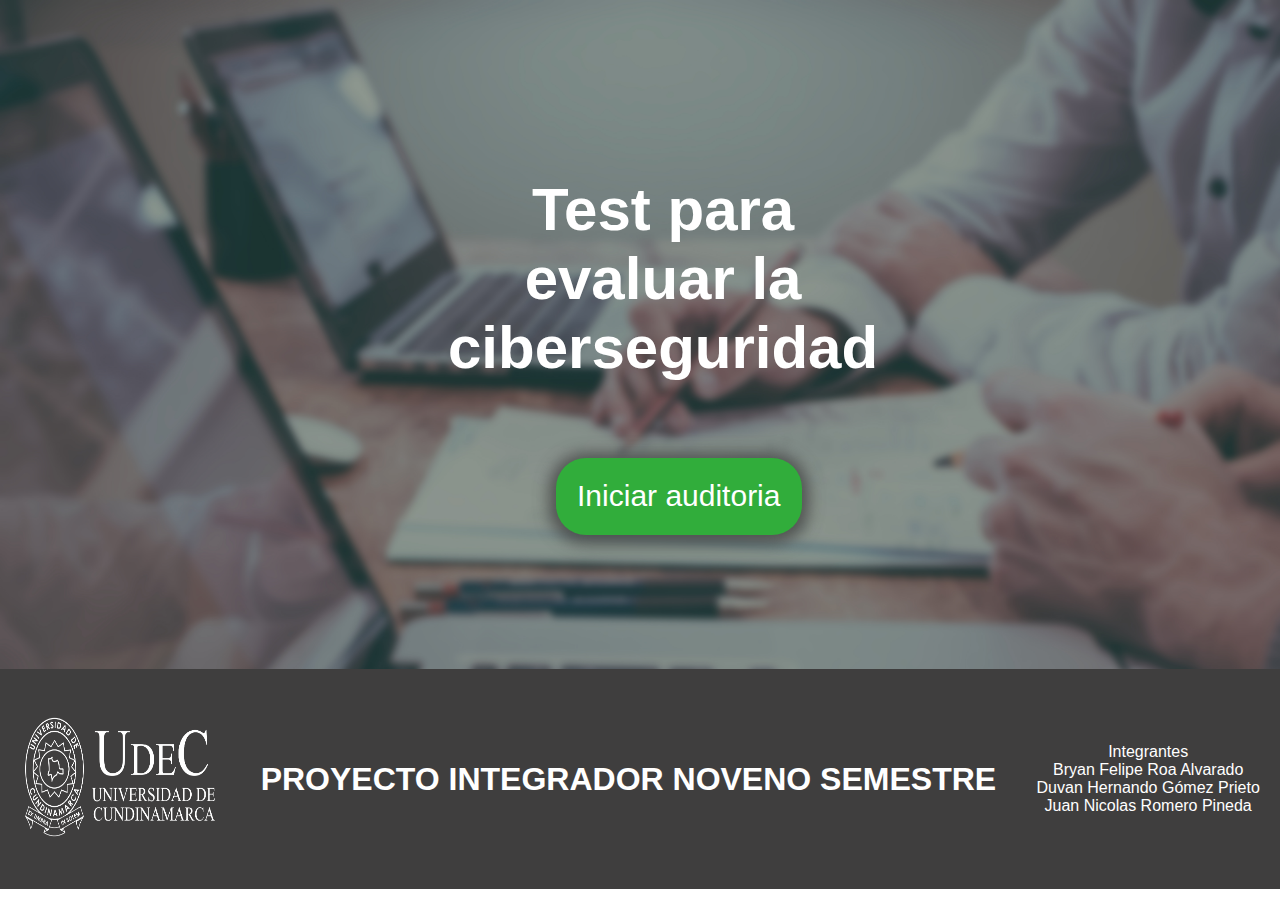
<file: html/index.html>
<!DOCTYPE html>
<html lang="es">

<head>
    <link rel="stylesheet" href="/css/estilos.css">
    <meta charset="UTF-8">
    <meta http-equiv="X-UA-Compatible" content="IE=edge">
    <meta name="viewport" content="width=device-width, initial-scale=1.0">

    <title>Auditoria UDEC</title>
</head>

<body>


    <div class="contenedor">






        <div class="divpadre">




            <div class="divhijo">

                <div>
                    <h1 class="textoportada">Test para evaluar la ciberseguridad</h1>



                    <!-- <h3 class="Subtexto">"Como el mundo está cada vez más interconectado, todos comparten la responsabilidad de asegurar el ciberespacio".</h3>
                    <h3>---Newton Lee---</h3> -->
                    <br>
                    <br>

                    <a class="botoniniciar" href="/html/iniciarSesion.html">Iniciar auditoria</a>

                </div>


            </div>

        </div>

        <!--   <h1 id="recuerda" class="titulo_consejos">¡RECUERDA!</h1>


        <div class="divconsejos">


            <div class="imgconsejos">
                <img src="/img/index/consejo1.png" alt="" width="200px">
                <h2 class="textoGris"> NO compartas tus contraseñas con NADIE</h2>

            </div>

            <div class="imgconsejos">
                <img src="/img/index/consejo2.png" alt="" width="200px" height="200px">

                <h2 class="textoGris"> NO abras links de dudosa procedencia</h2>

            </div>
            <div class="imgconsejos">
                <img src="/img/index/consejo3.png" alt="" width="200px">
                <h2 class="textoGris">NO hagas transacciones bancarias usando una red wifi pública</h2>

             </div>

                 </div>
                    -->





    </div>


    <div class="piepag">

        <footer class="footer">

            <a href="https://www.ucundinamarca.edu.co/">
                
                <img src="/img/pag web/ESCUDO-BLANCO-H.png" alt="" width=200px" height="150px">
            </a>
            <h1>PROYECTO INTEGRADOR NOVENO SEMESTRE</h1>
            <p>Integrantes <br>
                Bryan Felipe Roa Alvarado<br>
                Duvan Hernando Gómez Prieto<br>
                Juan Nicolas Romero Pineda
             
            </p>
        </footer> 


    </div>





    <script src="/js/index.js"></script>


</body>

</html>
</file>
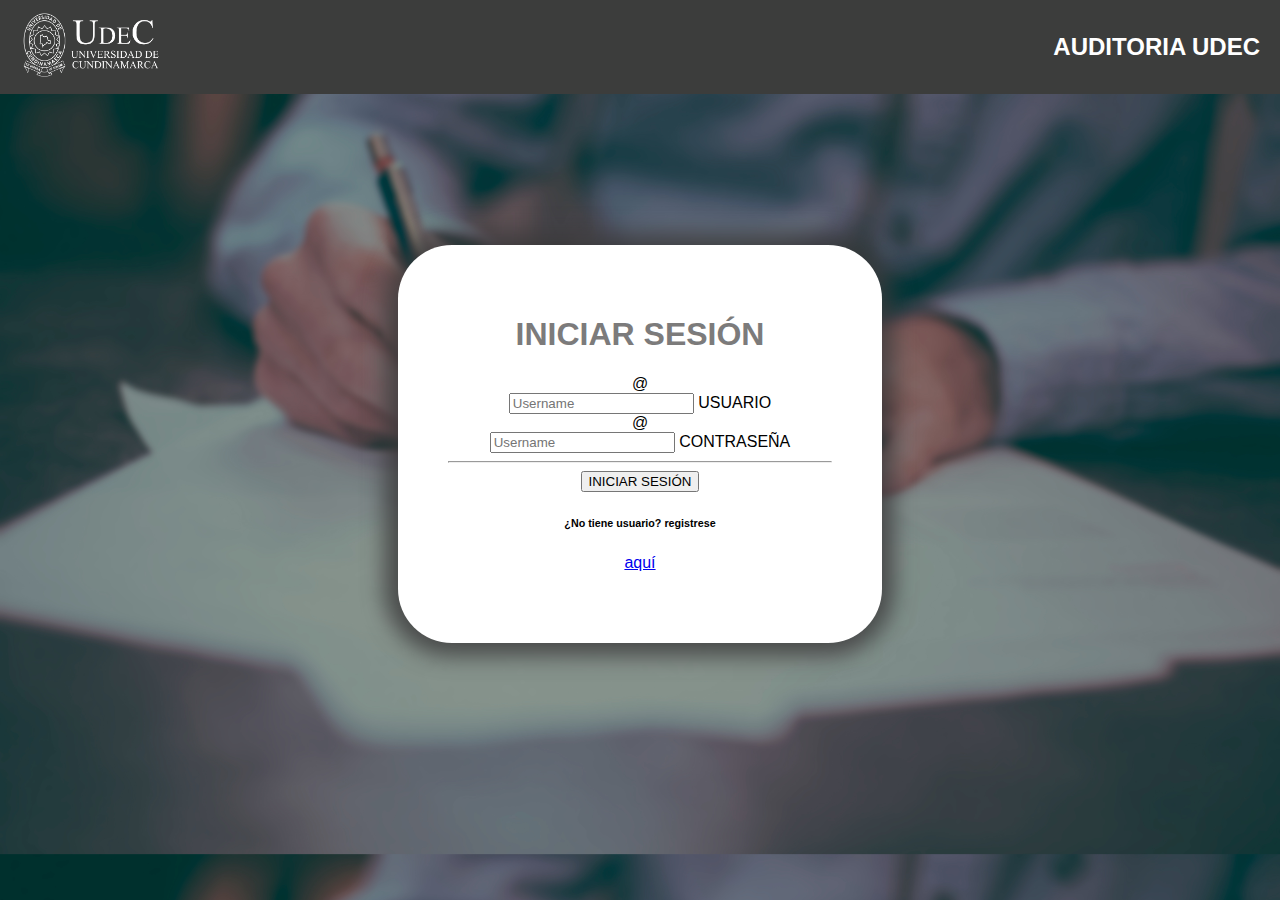
<file: html/iniciarSesion.html>
<!DOCTYPE html>
<html lang="en">

<head>
  <meta charset="UTF-8">
  <meta http-equiv="X-UA-Compatible" content="IE=edge">
  <meta name="viewport" content="width=device-width, initial-scale=1.0">
  <link rel="stylesheet" type="text/css" href="/css/estilosIniciarSesion.css">
  <link href="https://cdn.jsdelivr.net/npm/bootstrap@5.2.2/dist/css/bootstrap.min.css" rel="stylesheet"
    integrity="sha384-Zenh87qX5JnK2Jl0vWa8Ck2rdkQ2Bzep5IDxbcnCeuOxjzrPF/et3URy9Bv1WTRi" crossorigin="anonymous">
  <script src="https://cdn.jsdelivr.net/npm/bootstrap@5.2.2/dist/js/bootstrap.bundle.min.js"
    integrity="sha384-OERcA2EqjJCMA+/3y+gxIOqMEjwtxJY7qPCqsdltbNJuaOe923+mo//f6V8Qbsw3"
    crossorigin="anonymous"></script>

  <title>Inicio de sesión</title>
</head>

<body>
  <header>
    <a href="index.html">
      <img class="tamañologo" src="/img/pag web/ESCUDO-BLANCO-H.png" alt="">
    </a>
    <h2 class="titulo_pag">AUDITORIA UDEC</h2>
  </header>

  <div class="divafuera">
    <div class="divdentro">
      <h1 class="textocolor">INICIAR SESIÓN</h1>




      <form id="formularioIniciSesion">
        <div class="input-group mb-3">
          <span class="input-group-text">@</span>
          <div class="form-floating">
            <input type="text" class="form-control" id="floatingInputGroup1" placeholder="Username" name="usuario" >
            <label id="textoFlotanteUsuario" for="floatingInputGroup1">USUARIO</label>
            <div id="mensajeUsurio"></div>
          </div>
        </div>

        <div class="input-group mb-3">
          <span class="input-group-text">@</span>
          <div class="form-floating">
            <input type="password" class="form-control" id="floatingInputGroup1" placeholder="Username"
              name="contraseña">
            <label for="floatingInputGroup1">CONTRASEÑA</label>
            <div id="mensajeContraseña"></div>
          </div>
        </div>
      </form>
      <hr>
     <a  href="/html/pagFormulario.html">
       <button onclick="botonprueba()" type="button" class="btn btn-secondary btn-lg">INICIAR SESIÓN</button>
     </a >



      <h1></h1>
      <h6>¿No tiene usuario? registrese</h6>
      <a href="/html/registrarse.html">aquí</a>
      <h1 id="ponertexto"></h1>

      <div id="divprueba"></div>




    </div>



  </div>


  <script src="/js/iniciarSesion.js"></script>

</body>

</html>
</file>
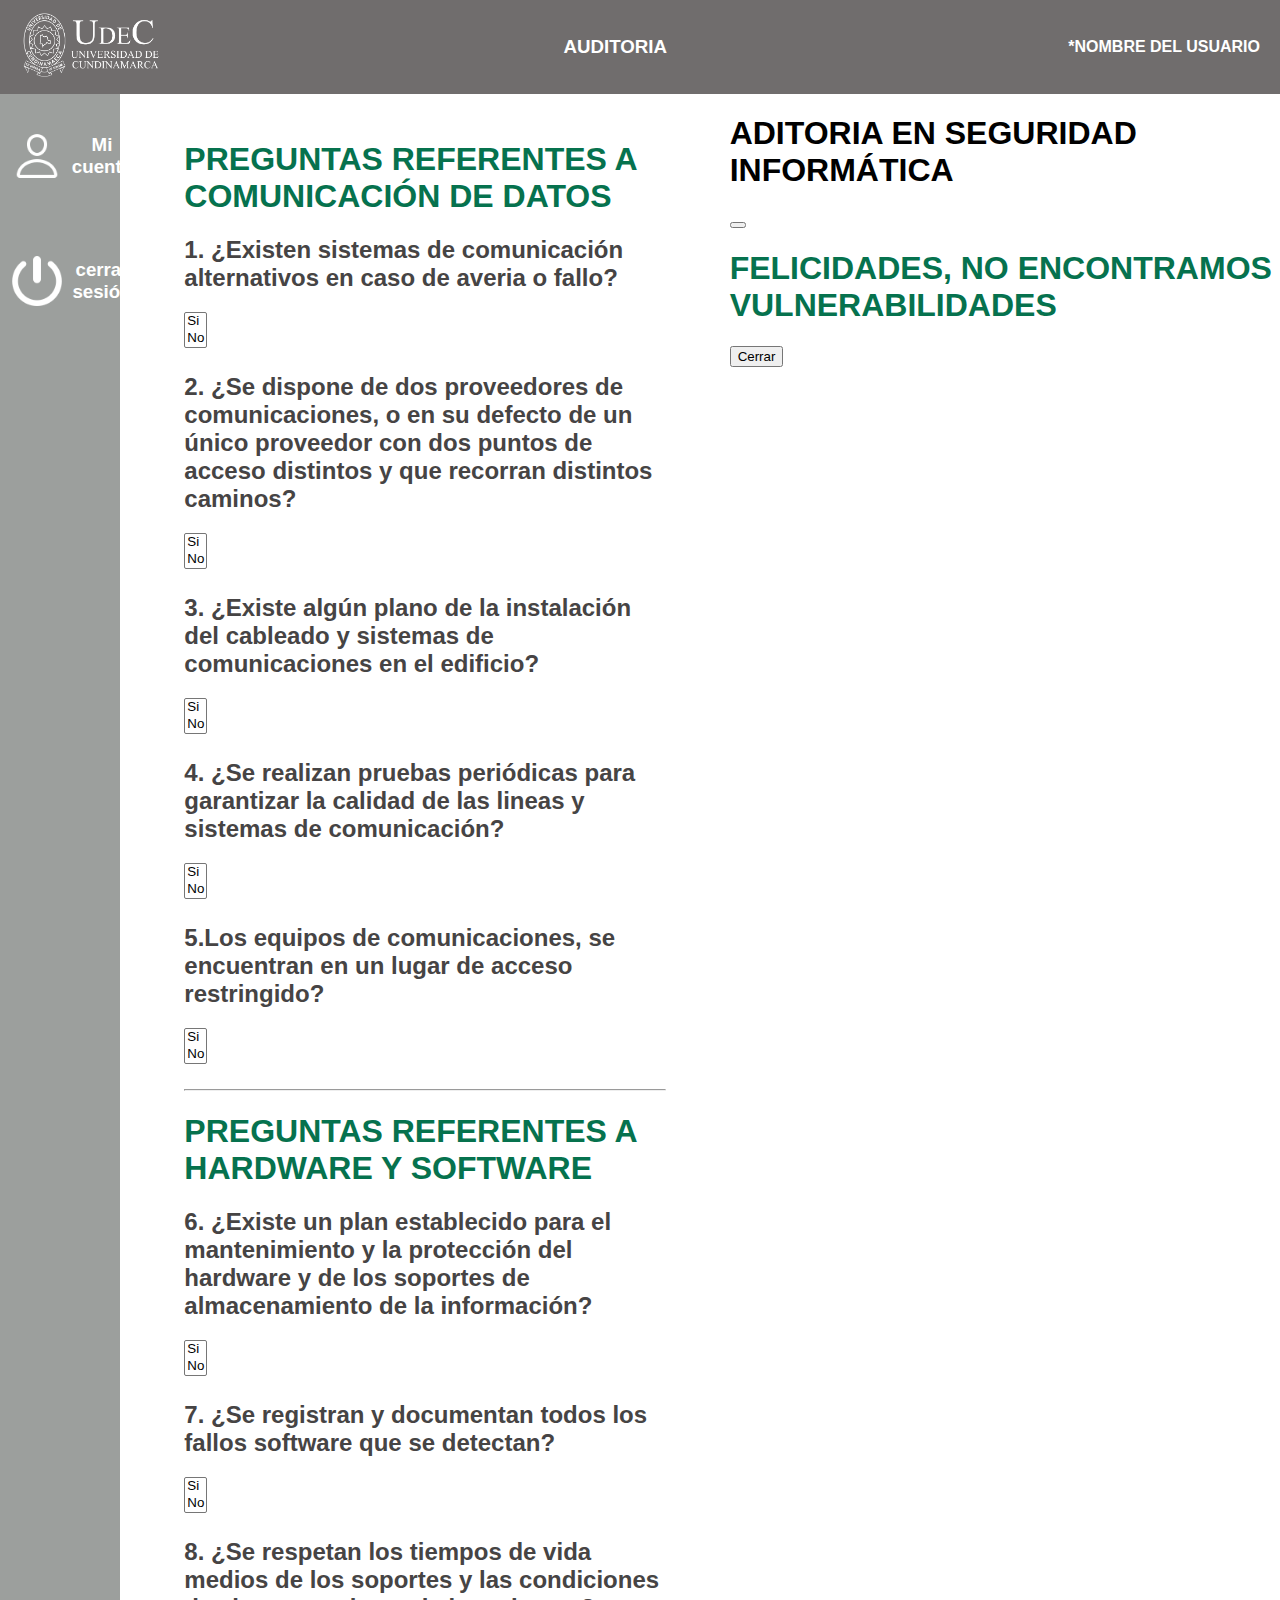
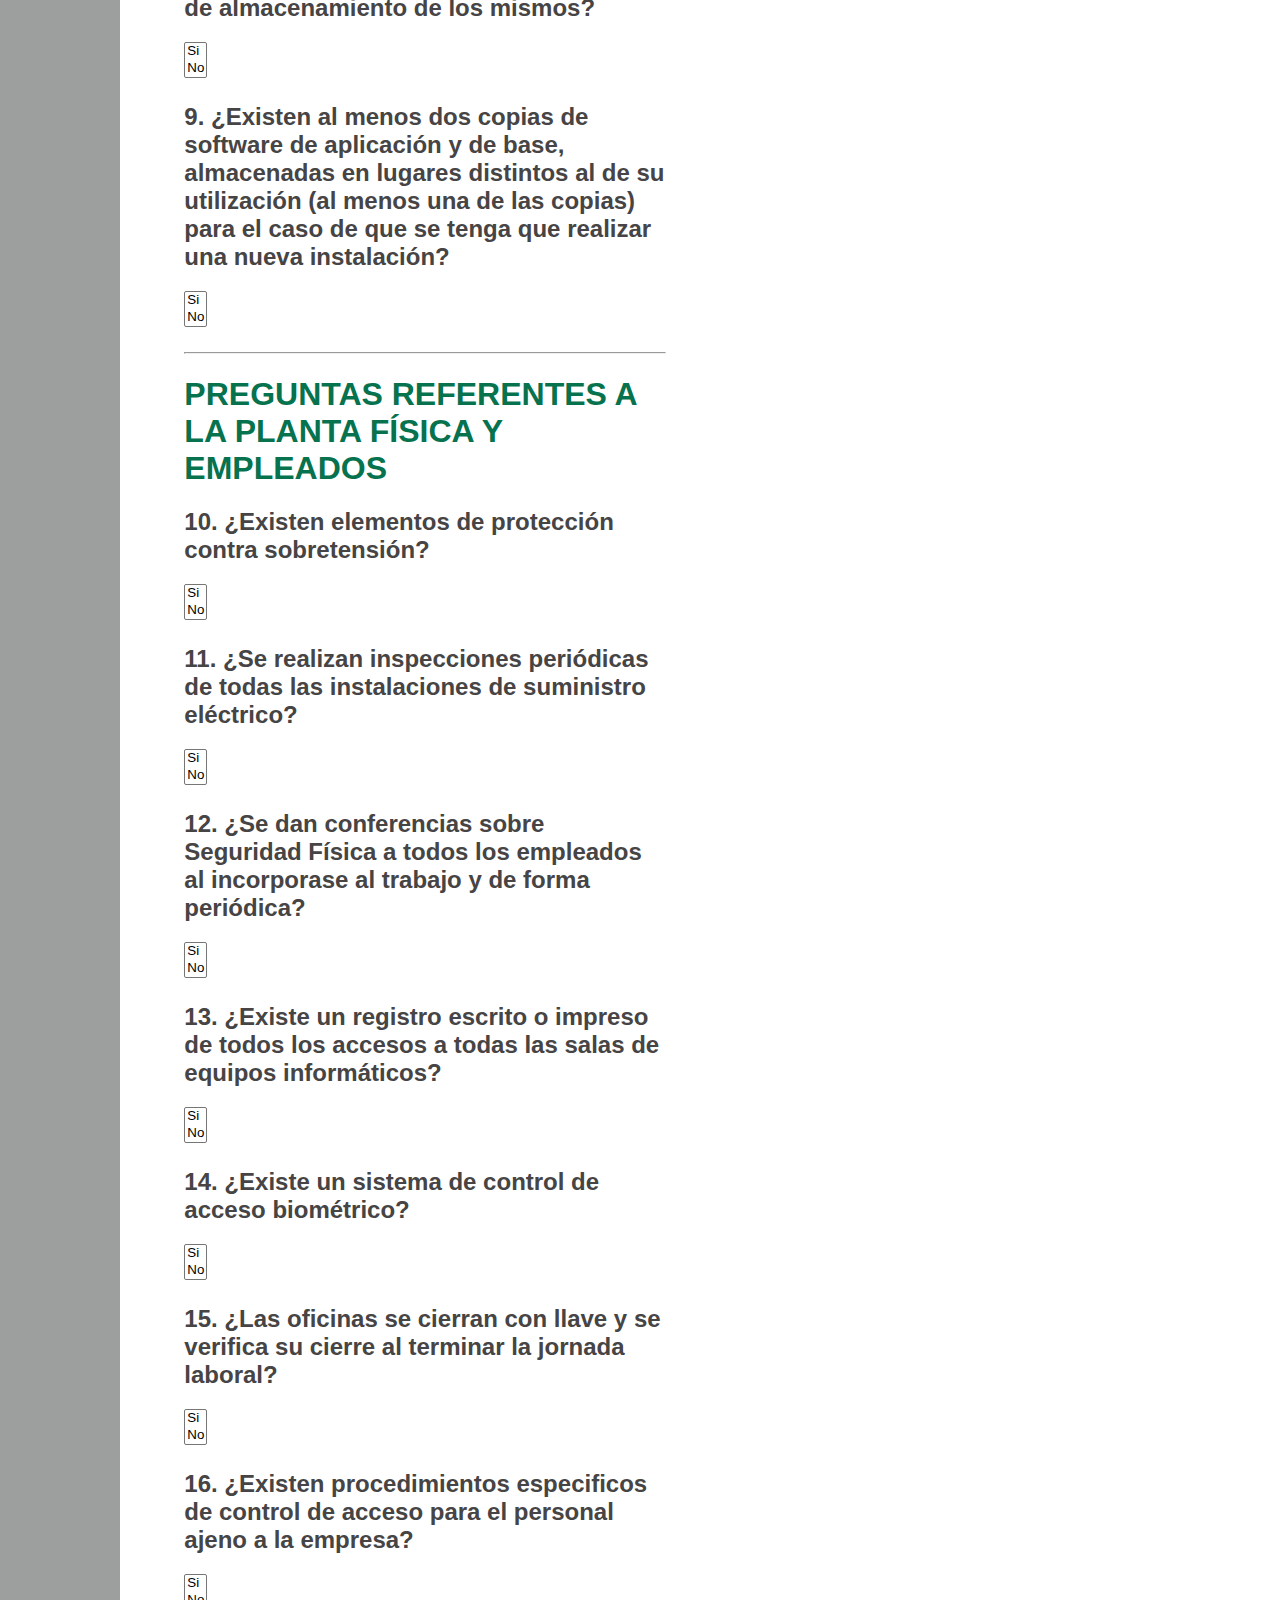
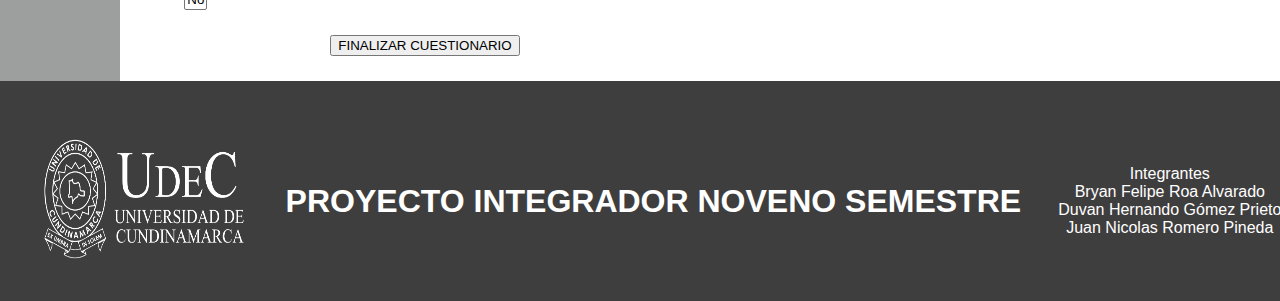
<file: html/pagFormulario.html>
<!DOCTYPE html>
<html lang="en">

<head>
    <meta charset="UTF-8">
    <meta http-equiv="X-UA-Compatible" content="IE=edge">
    <meta name="viewport" content="width=device-width, initial-scale=1.0">
    <link rel="stylesheet" type="text/css" href="/css/pagFormulario.css">
    <link href="https://cdn.jsdelivr.net/npm/bootstrap@5.2.2/dist/css/bootstrap.min.css" rel="stylesheet"
        integrity="sha384-Zenh87qX5JnK2Jl0vWa8Ck2rdkQ2Bzep5IDxbcnCeuOxjzrPF/et3URy9Bv1WTRi" crossorigin="anonymous">


    <title>CUESTIONARIO AUDITORIA</title>
</head>

<body>

    <header>
        <a href="/html/index.html">
            <img class="tamañologo" src="/img/pag web/ESCUDO-BLANCO-H.png" alt="">
        </a>
        <h3 class="titulo_pag">AUDITORIA</h3>
        <h4>*NOMBRE DEL USUARIO</h4>
    </header>

    <div class="padre">
        <div class="espacioReservado">
            <div class="tamañobotones">
                <div class="menuOpcionesPadre">
                    <a class="ai" href="">
                        <div class="menuOpciones">
                            <img src="/img/pag formulario/persona.png" alt="" width="50px" height="50px">
                            <h3 class="espacioTextoMenu">Mi cuenta</h3>

                        </div>
                    </a>
                </div>

                <!--  <div class="menuOpcionesPadre">
                    <a class="ai" href="">
                        <div class="menuOpciones">
                            <img src="/img/pag formulario/historial.png" alt="" width="50px" height="50px">
                            <h3 class="espacioTextoMenu">Historial</h3>

                        </div>
                    </a>
                </div> -->

                <div class="menuOpcionesPadre">
                    <a class="ai" href="index.html">
                        <div class="menuOpciones">
                            <img src="/img/pag formulario/cerrar sesion.png" alt="" width="50px" height="50px">
                            <h3 class="espacioTextoMenu">cerrar sesión</h3>

                        </div>
                    </a>
                </div>
            </div>



        </div>
        <div class="preguntas" id="divpreguntas">
            <div id="desaparecer">

                <form id="formularioRespuestas">
                    <h1 class="ColorVerdeOscuro">PREGUNTAS REFERENTES A COMUNICACIÓN DE DATOS</h1>
                    <div class="espaciadoPreguntas">
                        <h2 id="pregunta1" class="h2ColorGris">1. ¿Existen sistemas de comunicación alternativos en caso de averia o
                            fallo?
                        </h2>
                        <select class="form-select" size="2" aria-label="size 3 select example" id="p1">
                            <option value="Si">Si</option>
                            <option value="No">No</option>
                        </select>
                    </div>

                    <div class="espaciadoPreguntas">
                        <h2 id="pregunta2" class="h2ColorGris">2. ¿Se dispone de dos proveedores de comunicaciones, o en
                            su defecto de
                            un único proveedor con dos puntos de acceso distintos y que recorran distintos caminos?</h2>
                        <select class="form-select" size="2" aria-label="size 3 select example" id="p2">
                            <option value="Si">Si</option>
                            <option value="No">No</option>

                        </select>
                    </div>

                    <div class="espaciadoPreguntas">
                        <h2 id="pregunta3" class="h2ColorGris">3. ¿Existe algún plano de la instalación del cableado y
                            sistemas de
                            comunicaciones en el edificio? </h2>
                        <select class="form-select" size="2" aria-label="size 3 select example" id="p3">
                            <option value="Si">Si</option>
                            <option value="No">No</option>
                        </select>
                    </div>

                    <div class="espaciadoPreguntas">
                        <h2 id="pregunta4" class="h2ColorGris">4. ¿Se realizan pruebas periódicas para garantizar la
                            calidad de las
                            lineas
                            y sistemas de comunicación?</h2>
                        <select class="form-select" size="2" aria-label="size 3 select example" id="p4">
                            <option value="Si">Si</option>
                            <option value="No">No</option>
                        </select>
                    </div>

                    <div class="espaciadoPreguntas">
                        <h2 id="pregunta5" class="h2ColorGris">5.Los equipos de comunicaciones, se encuentran en un
                            lugar de
                            acceso restringido?</h2>
                        <select class="form-select" size="2" aria-label="size 3 select example" id="p5">
                            <option value="Si">Si</option>
                            <option value="No">No</option>
                        </select>
                    </div>
                    <hr>
                    <h1 class="ColorVerdeOscuro">PREGUNTAS REFERENTES A HARDWARE Y SOFTWARE</h1>

                    <div class="espaciadoPreguntas">
                        <h2 id="pregunta6" class="h2ColorGris">6. ¿Existe un plan establecido para el mantenimiento y la
                            protección del
                            hardware y de los soportes de almacenamiento de la información?</h2>
                        <select class="form-select" size="2" aria-label="size 3 select example" id="p6">
                            <option value="Si">Si</option>
                            <option value="No">No</option>
                        </select>
                    </div>

                    <div class="espaciadoPreguntas">
                        <h2 id="pregunta7" class="h2ColorGris">7. ¿Se registran y documentan todos los fallos software
                            que se detectan?
                        </h2>
                        <select class="form-select" size="2" aria-label="size 3 select example" id="p7">
                            <option value="Si">Si</option>
                            <option value="No">No</option>
                        </select>
                    </div>

                    <div class="espaciadoPreguntas">
                        <h2 id="pregunta8" class="h2ColorGris">8. ¿Se respetan los tiempos de vida medios de los
                            soportes y las
                            condiciones
                            de almacenamiento de los mismos?</h2>
                        <select class="form-select" size="2" aria-label="size 3 select example" id="p8">
                            <option value="Si">Si</option>
                            <option value="No">No</option>
                        </select>
                    </div>

                    <div class="espaciadoPreguntas">
                        <h2 id="pregunta9" class="h2ColorGris">9. ¿Existen al menos dos copias de software de aplicación
                            y de base,
                            almacenadas en lugares distintos al de su utilización (al menos una de las copias) para el
                            caso
                            de que se tenga que realizar una nueva instalación?</h2>
                        <select class="form-select" size="2" aria-label="size 3 select example" id="p9">
                            <option value="Si">Si</option>
                            <option value="No">No</option>
                        </select>
                    </div>

                    <hr>
                    <h1 class="ColorVerdeOscuro">PREGUNTAS REFERENTES A LA PLANTA FÍSICA Y EMPLEADOS</h1>

                    <div class="espaciadoPreguntas">
                        <h2 id="pregunta10" class="h2ColorGris">10. ¿Existen elementos de protección contra
                            sobretensión?</h2>
                        <select class="form-select" size="2" aria-label="size 3 select example" id="p10">
                            <option value="Si">Si</option>
                            <option value="No">No</option>
                        </select>
                    </div>

                    <div class="espaciadoPreguntas">
                        <h2 id="pregunta11" class="h2ColorGris">11. ¿Se realizan inspecciones periódicas de todas las
                            instalaciones de
                            suministro eléctrico?</h2>
                        <select class="form-select" size="2" aria-label="size 3 select example" id="p11">
                            <option value="Si">Si</option>
                            <option value="No">No</option>
                        </select>
                    </div>

                    <div class="espaciadoPreguntas">
                        <h2 id="pregunta12" class="h2ColorGris">12. ¿Se dan conferencias sobre Seguridad Física a todos
                            los empleados al
                            incorporase al trabajo y de forma periódica?</h2>
                        <select class="form-select" size="2" aria-label="size 3 select example" id="p12">
                            <option value="Si">Si</option>
                            <option value="No">No</option>
                        </select>
                    </div>

                    <div class="espaciadoPreguntas">
                        <h2 id="pregunta13" class="h2ColorGris">13. ¿Existe un registro escrito o impreso de todos los
                            accesos a todas
                            las
                            salas de equipos informáticos?
                        </h2>
                        <select class="form-select" size="2" aria-label="size 3 select example" id="p13">
                            <option value="Si">Si</option>
                            <option value="No">No</option>
                        </select>
                    </div>

                    <div class="espaciadoPreguntas">
                        <h2 id="pregunta14" class="h2ColorGris">14. ¿Existe un sistema de control de acceso biométrico?
                        </h2>
                        <select class="form-select" size="2" aria-label="size 3 select example" id="p14">
                            <option value="Si">Si</option>
                            <option value="No">No</option>
                        </select>
                    </div>

                    <div class="espaciadoPreguntas">
                        <h2 id="pregunta15" class="h2ColorGris">15. ¿Las oficinas se cierran con llave y se verifica su
                            cierre al
                            terminar la jornada laboral?</h2>
                        <select class="form-select" size="2" aria-label="size 3 select example" id="p15">
                            <option value="Si">Si</option>
                            <option value="No">No</option>
                        </select>
                    </div>

                    <div class="espaciadoPreguntas">
                        <h2 id="pregunta16" class="h2ColorGris">16. ¿Existen procedimientos especificos de control de
                            acceso para el
                            personal ajeno a la empresa?</h2>
                        <select class="form-select" size="2" aria-label="size 3 select example" id="p16">
                            <option value="Si">Si</option>
                            <option value="No">No</option>
                        </select>
                    </div>
                </form>



                <div class="botonFin">
                    <button type="button" class="btn btn-success btn-lg " onclick="mostrarRespuesta()">FINALIZAR
                        CUESTIONARIO</button>


                </div>


            </div>




            <!--   ******************************************secccion resultados************************************* -->

            <div id="aparecerResultados" class="resultado">

                <h2 class="ColorVerdeOscuro" class="h2ColorGris" id="tituloREsultado">ESTOS FUERON LOS RESULTADOS</h2>
                <div class="divdentro">

                    <div class="card" style="width: 18rem;">
                        <img id="emoji" src="/img/pag formulario/bajo.png" class="card-img-top" alt="...">
                        <div class="card-body">
                            <h5 class="card-title">PUNTAJE GENERAL DE LA AUDITORIA</h5>
                            <h4 id="nivel" class="card-text">Some quick example text to build on the card title and make
                                up the bulk of the card's content.</h4>

                        </div>
                    </div>




                    <div class="datosybaras">
                        <div class="general">




                            <div class="paddingLeft">
                                <h1 id="porcentaje"></h1>
                                <h4>SEGURIDAD INFORMÁTICA</h4>
                            </div>

                            <div class="paddingLeft">
                                <h1 id="totalRespuestas"></h1>
                                <h4>Requerimientos cumplidos</h4>
                            </div>






                        </div>

                        <hr>






                        <div class="card">
                            <div class="card-header">
                                RESULTADOS POR CATEGORIA
                            </div>
                            <div class="card-body">
                                <div class="progress">
                                    <div id="barraConDat"
                                        class="progress-bar progress-bar-striped progress-bar-animated bg-success"
                                        role="progressbar" aria-label="Animated striped example" aria-valuenow="75"
                                        aria-valuemin="0" aria-valuemax="100" style="width: 45%">8.65%</div>
                                </div>
                                <p>COMUNICACIÓN DE DATOS</p>




                                <div class="progress">
                                    <div id="barrahys"
                                        class="progress-bar progress-bar-striped progress-bar-animated bg-success bg-success"
                                        role="progressbar" aria-label="Animated striped example" aria-valuenow="75"
                                        aria-valuemin="0" aria-valuemax="100" style="width: 45%">8.65%</div>
                                </div>
                                <p>HARDWARE Y SOFTWARE</p>



                                <div class="progress">
                                    <div id="barraEmpleados"
                                        class="progress-bar progress-bar-striped progress-bar-animated bg-success"
                                        role="progressbar" aria-label="Animated striped example" aria-valuenow="75"
                                        aria-valuemin="0" aria-valuemax="100" style="width: 45%">8.65%</div>
                                </div>
                                <p>PLANTA FÍSICA Y EMPLEADOS</p>
                            </div>
                        </div>





                    </div>

                </div>


                <!-- botones ver recomendaciones e intentar de nuevo -->
                <div class="botonesResultado">

                    <!-- este boton venia con en modal de boostrap -->
                    <button type="button" class="btn btn-primary" data-bs-toggle="modal"
                        data-bs-target="#staticBackdrop">
                        ver recomendaciones
                    </button>
                    <button onclick="document.location.reload();" type="button" class="btn btn-secondary">Volver a
                        intentar</button>



                </div>


            </div>




        </div>

        <!--  modal para las recomendaciones -->




        <!-- Modal -->
        <div class="modal fade" id="staticBackdrop" data-bs-backdrop="static" data-bs-keyboard="false" tabindex="-1"
            aria-labelledby="staticBackdropLabel" aria-hidden="true">
            <div class="modal-dialog modal-dialog-centered modal-dialog-scrollable modal-xl">
                <div class="modal-content">
                    <div class="modal-header">
                        <h1 class="modal-title fs-5" id="staticBackdropLabel">ADITORIA EN SEGURIDAD INFORMÁTICA</h1>
                        <button type="button" class="btn-close" data-bs-dismiss="modal" aria-label="Close"></button>
                    </div>
                    <div id="modal-body" class="modal-body">

                        <h1 class="ColorVerdeOscuro"id="titulo1-modal">FELICIDADES, NO ENCONTRAMOS VULNERABILIDADES</h1>
                        <h4 id="contenido1-modal"></h4>
                        
                       

                    </div>
                    <div class="modal-footer">
                        <button type="button" class="btn btn-secondary" data-bs-dismiss="modal">Cerrar</button>

                    </div>
                </div>
            </div>
        </div>






    </div>

    <footer class="footer">

        <a href="https://www.ucundinamarca.edu.co/">
            <img src="/img/pag web/ESCUDO-BLANCO-H.png" alt="" width=210px" height="150px">
        </a>
        <h1>PROYECTO INTEGRADOR NOVENO SEMESTRE</h1>
        <p>Integrantes <br>
            Bryan Felipe Roa Alvarado<br>
            Duvan Hernando Gómez Prieto<br>
            Juan Nicolas Romero Pineda
        </p>
    </footer>

    <script src="/js/pagFormulario.js"></script>
    <script src="https://cdn.jsdelivr.net/npm/bootstrap@5.2.2/dist/js/bootstrap.bundle.min.js"
        integrity="sha384-OERcA2EqjJCMA+/3y+gxIOqMEjwtxJY7qPCqsdltbNJuaOe923+mo//f6V8Qbsw3"
        crossorigin="anonymous"></script>


</body>

</html>
</file>
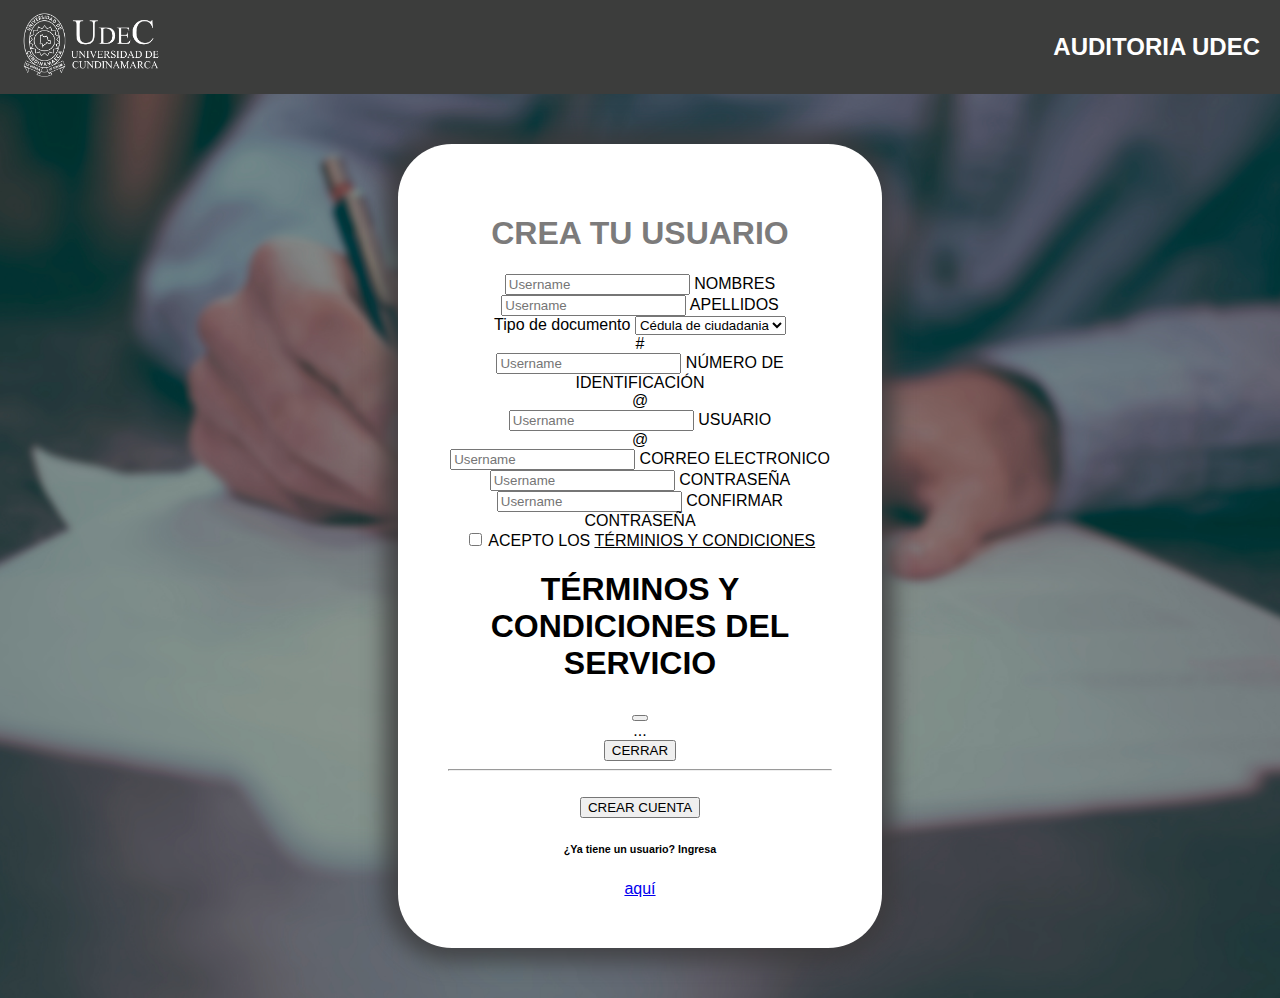
<file: html/registrarse.html>
<!DOCTYPE html>
<html lang="en">

<head>
    <meta charset="UTF-8">
    <meta http-equiv="X-UA-Compatible" content="IE=edge">
    <meta name="viewport" content="width=device-width, initial-scale=1.0">
    <link rel="stylesheet" type="text/css" href="/css/estiloregistrarse.css">
    <link href="https://cdn.jsdelivr.net/npm/bootstrap@5.2.2/dist/css/bootstrap.min.css" rel="stylesheet"
        integrity="sha384-Zenh87qX5JnK2Jl0vWa8Ck2rdkQ2Bzep5IDxbcnCeuOxjzrPF/et3URy9Bv1WTRi" crossorigin="anonymous">
    <script src="https://cdn.jsdelivr.net/npm/bootstrap@5.2.2/dist/js/bootstrap.bundle.min.js"
        integrity="sha384-OERcA2EqjJCMA+/3y+gxIOqMEjwtxJY7qPCqsdltbNJuaOe923+mo//f6V8Qbsw3"
        crossorigin="anonymous"></script>

    <title>Registro de usuario</title>
</head>

<body>
    <header>
        <a href="index.html">
            <img class="tamañologo" src="/img/pag web/ESCUDO-BLANCO-H.png" alt="">
        </a>
        <h2 class="titulo_pag">AUDITORIA UDEC</h2>
    </header>

    <div class="divafuera">
        <div class="divdentro">
            <h1 class="textocolor">CREA TU USUARIO</h1>



            <form id="formularioRegistro">

                <div class="input-group mb-3">

                    <div class="form-floating">
                        <input type="text" class="form-control" id="floatingInputGroup1" placeholder="Username"
                            name="nomb">
                        <label for="floatingInputGroup1">NOMBRES</label>
                    </div>
                </div>

                <div class="input-group mb-3">

                    <div class="form-floating">
                        <input type="text" class="form-control" id="floatingInputGroup1" placeholder="Username"
                            name="apellidos">
                        <label for="floatingInputGroup1">APELLIDOS</label>
                    </div>
                </div>

                <div class="input-group mb-3">
                    <label class="input-group-text" for="inputGroupSelect01">Tipo de documento</label>
                    <select class="form-select" id="inputGroupSelect01">

                        <option value="Cédula de ciudadania">Cédula de ciudadania</option>
                        <option value="Tarjeta de identidad">Tarjeta de identidad</option>
                        <option value="Pasaporte">Pasaporte</option>
                        <option value="Cédula de Extranjería">Cédula de Extranjería</option>
                    </select>
                </div>

                <div class="input-group mb-3">
                    <span class="input-group-text">#</span>
                    <div class="form-floating">
                        <input type="text" class="form-control" id="floatingInputGroup1" placeholder="Username"
                            name="numeroDocumento">
                        <label for="floatingInputGroup1">NÚMERO DE IDENTIFICACIÓN</label>
                    </div>
                </div>

                <div class="input-group mb-3">
                    <span class="input-group-text">@</span>
                    <div class="form-floating">
                        <input type="text" class="form-control" id="floatingInputGroup1" placeholder="Username"
                            name="IngUsuario">
                        <label for="floatingInputGroup1">USUARIO</label>
                    </div>
                </div>

                <div class="input-group mb-3">
                    <span class="input-group-text">@</span>
                    <div class="form-floating">
                        <input type="text" class="form-control" id="floatingInputGroup1" placeholder="Username"
                            name="correo">
                        <label for="floatingInputGroup1">CORREO ELECTRONICO</label>
                    </div>
                </div>

                <div class="input-group mb-3">

                    <div class="form-floating">
                        <input type="password" class="form-control" id="floatingInputGroup1" placeholder="Username"
                            name="IngContraseña">
                        <label for="floatingInputGroup1">CONTRASEÑA</label>
                    </div>
                </div>
                <div class="input-group mb-3">

                    <div class="form-floating">
                        <input type="password" class="form-control" id="floatingInputGroup1" placeholder="Username"
                            name="confContraseña">
                        <label for="floatingInputGroup1">CONFIRMAR CONTRASEÑA</label>
                    </div>
                </div>
            </form>

        


            
           <div class="divTyC">
             <div class="form-check form-switch">
                 <input class="form-check-input" type="checkbox" role="switch" id="flexSwitchCheckDefault">
                 <label class="form-check-label" for="flexSwitchCheckDefault"> 

                    ACEPTO LOS
                     <a class="terminosCondiciones" data-bs-toggle="modal" data-bs-target="#exampleModal">
                          TÉRMINIOS Y CONDICIONES
                     </a></label>
             </div>
                
           </div>


            <!-- modal terminos y condiciones -->

            <!-- Button trigger modal -->


            <!-- Modal -->
            <div class="modal fade modal-xl" id="exampleModal" tabindex="-1" aria-labelledby="exampleModalLabel"
                aria-hidden="true">
                <div class="modal-dialog">
                    <div class="modal-content">
                        <div class="modal-header">
                            <h1 class="modal-title fs-5" id="exampleModalLabel">TÉRMINOS Y CONDICIONES DEL SERVICIO</h1>
                            <button type="button" class="btn-close" data-bs-dismiss="modal" aria-label="Close"></button>
                        </div>
                        <div class="modal-body">
                            ...
                        </div>
                        <div class="modal-footer">
                            <button type="button" class="btn btn-secondary" data-bs-dismiss="modal">CERRAR</button>
                           
                        </div>
                    </div>
                </div>
            </div>


            <hr>
<br>

           
            <button onclick="crearcuenta()" type="button" class="btn btn-secondary btn-lg">CREAR CUENTA</button>
            <h1></h1>
            <h6>¿Ya tiene un usuario? Ingresa</h6>
            <a href="/html/iniciarSesion.html">aquí</a>

        </div>


    </div>

    <script src="/js/registrarse.js"></script>

</body>

</html>
</file>
<file: css/estilos.css>
body {
    font-family: sans-serif;
    margin: 0;
   
   


}

header {
    display: flex;
    background-color: rgb(20, 139, 40);
    align-items: center;
    justify-content: right;
    padding: 5px 20px;
    position: fixed;
    right: 0;
    left: 0;



}




h3 {
    color: #ffffff;
    text-align: center;
    font-size: 16px;
}
.textoGris{
    color: rgb(56, 55, 55);
}

.titulo_pag {

    color: rgb(255, 255, 255);
    text-align: center;
    font-weight: bolder;

}

.tamañologo {
    height: 80px;

}



.portada {
    width: 100%;
    height: 500px;


}



.divpadre {
    background-image: url(/img/index/fotoportada2.jpg);
    background-position: top;
    background-size: cover;

    width: 100%;
    height: 669px;
   
    display: flex;
    justify-content: center;
    align-items: center;
   

}

.divhijo {
   display: flex;
align-items: center;
    width: 30%;
    height: 519px;
    

}


.textoportada {
    color: rgb(255, 255, 255);
    text-align: center;
    font-size: 60px;
    font-weight: bolder;

}

.Subtexto{
    font-size: 25px;
}
.botoniniciar {
    text-align: center;
    display: block;
    
    margin-left: 25%;

width: fit-content;
    justify-content: center;
  

    padding: 5%;
    
    color: white;
    text-decoration: none;

    border-radius: 30px;
    background-color: rgb(49, 173, 59);

    box-shadow: 0px 2px 15px 7px rgba(61, 61, 61, 0.75);

    font-size: 30px;
}



.titulo_consejos {
    color: rgb(56, 55, 55);
    text-align: center;
    margin-top: 60px;
}

.divconsejos {
    margin-top: 20px;
    display: flex;
    justify-content: space-around;
    width: 100%;
   
    margin-bottom: 50px;
}


.imgconsejos {


    width: 400px;
    padding: 20px;
text-align: center;  

    border-radius: 45px 45px 45px 45px;
    -moz-border-radius: 45px 45px 45px 45px;
    -webkit-border-radius: 45px 45px 45px 45px;

    box-shadow: 0px 0px 17px 8px rgba(0, 0, 0, 0.75);

}








.piepag{

    width: 100%;
    height: 220px;


}





.footer {

   
    color: #ffffff;
    text-align: center;
    display: flex;
    align-items: center;
    justify-content: space-around;
   
   
   
    width: 100%;
  height: 100%;
    
    background-color: rgb(63, 62, 62);

    /* background-color: rgb(22, 121, 88); */
}


.botoniniciar:hover {
    background-color: rgb(6, 114, 78);
    transform: translateY(10px);
    box-shadow: 0px 0px 17px 8px rgba(57, 240, 97, 0.801);
}
</file>
<file: css/estilosIniciarSesion.css>
body{
   
    padding: 0;
    background: url(/img/index/fotoportada1.jpg);   
    /* background: url(/img/iniciarsesion/fondoInicioSesion.jpg);    */
    background-size: cover;
    background-position:top;
    font-family: sans-serif;
     margin: 0;
}

header {
    display: flex;
    background-color: rgb(60, 61, 60);
    align-items: center;
    justify-content: space-between;
    padding: 5px 20px;
   
    top: 0;
    right: 0;
    left: 0;



}

.titulo_pag {

    color: rgb(255, 255, 255);
    text-align: center;
    font-weight: bolder;

}

.tamañologo {
    height: 80px;

}

.divafuera{
    display: flex;
    justify-content: center;
    align-items: center;
    margin-top: 50px;
    width: 100%;
    height: 600px;
   
    
}

.divdentro{
    text-align: center;

    padding: 50px;
    width: 30%;
 background-color: white;
    box-shadow: -1px 0px 21px 13px rgba(59,57,59,0.8);
    border-radius: 54px 54px 54px 54px;
    -moz-border-radius: 54px 54px 54px 54px;
    -webkit-border-radius: 54px 54px 54px 54px;


}

.formulario{
  
    padding: 20px;
    text-align: start;
}

.InputFormulario{
    padding: 10px 50px;
     font-size: 21px;
     border-width: 1px;
     border-color: #CCCCCC;
     background-color: #FFFFFF;
     color: #000000;
     border-style: solid;
     border-radius: 0px;
     box-shadow: 0px 0px 5px rgba(66,66,66,.75);
     text-shadow: 0px 0px 5px rgba(66,66,66,.75);
    
}
.botoniniciar{
    margin-top: 20px;
    margin-bottom: 20px;
    padding:20px 150px;
    
}

.textocolor{
    color: rgb(124, 123, 123);
}
</file>
<file: css/pagFormulario.css>
body{
  
    padding: 0;
   
    background-size: cover;
    background-position:top;
    font-family: sans-serif;
     margin: 0;
}
header {
    color: white;
    display: flex;
    justify-content: space-between;
    /* background-color: rgb(20, 139, 40); */
    background-color: rgb(112, 109, 109);
    align-items: center;
    justify-content: space-between;
    padding: 5px 20px;
   
    top: 0;
    right: 0;
    left: 0;



}

.ai{
    text-decoration: none;
}




footer{
    color: #ffffff;
    text-align: center;
    display: flex;
    align-items: center;
    justify-content: space-around;
    padding-top: 20px;
    padding-left: 20px;
    margin: 0;
    width: 100%;
    height: 200px;
    /* background-color: rgb(6, 114, 78); */
    background-color: rgb(63, 62, 62);
}

.h2ColorGris{
    color: rgb(70, 68, 68);
}

.ColorVerdeOscuro{
    color: rgb(6, 114, 78);
}



.titulo_pag {

    color: rgb(255, 255, 255);
    text-align: center;
    font-weight: bolder;

}

.tamañologo {
   
    height: 80px;

}

.padre{
    display: flex;
    
    width: 100%;
  
}
.espacioReservado{
  

    text-decoration: none;
    /* background-color: rgba(139, 184, 159, 0.808); */
    background-color: rgba(133, 136, 134, 0.808);
    width: 15%;
    height: auto;
}
.menuOpcionesPadre{

    display: flex;
    align-items: center;
  
    text-decoration: none;
    width: 100%;
    height: auto;
  
  
}

.tamañobotones{
    height: 16%;
}

.menuOpciones{
    text-decoration: none;
    text-align: center;
       margin: 8% 0;
       
      padding: 10%;
    display: flex;
    justify-content: start;
    align-items: center;
    width: 100%;
    height:2%;
}

.espacioTextoMenu{
    padding-left: 8%;
    color: white;
    width: auto;

}
.espaciadoPreguntas{
   
    margin-bottom: 5%;


}



/* aqui aparecen los resultados */


.resultado{
    width: 120%;
    display: none;

}


.divdentro{
    margin-top: 4%;
    display: flex;
   
    
}

.general{
    display: flex;
 height: fit-content;
   
}

.datosybaras{

  padding-left: 4%;
 
}







.preguntas{
    
    
    padding: 0 5%;
    margin-top: 2%;
    justify-content: space-around;
    margin-bottom: 2%;
    width: 60%;
}
.botonFin{
    display: flex;
    justify-content: center;
    width: 100%;
    
}
.paddingLeft{
    padding-left: 4%;
   
    height: fit-content;
}

.botonesResultado{
    margin-top: 2%;

    /* se usa text align porque el div es de tipo block y no flex */
    text-align: center;
}











/* ventana modal para las recomendaciones */

.titulosolucion{
    color: rgb(231, 60, 60);
}






.menuOpcionesPadre:hover{
    background-color: rgba(113, 151, 130, 0.808);
}
/* **************************** */
</file>
<file: css/estiloregistrarse.css>
body{
   
    padding: 0;
    background: url(/img/index/fotoportada1.jpg);
    /* background: url(/img/iniciarsesion/fondoInicioSesion.jpg);  */  
    background-size: cover;
    background-position:top;
    font-family: sans-serif;
     margin: 0;
}

header {
    display: flex;
    background-color: rgb(60, 61, 60);
    align-items: center;
    justify-content: space-between;
    padding: 5px 20px;
   
    top: 0;
    right: 0;
    left: 0;



}
.terminosCondiciones{
    text-decoration: underline;
}

.divTyC{

display: flex;
justify-content: center;

}

.titulo_pag {

    color: rgb(255, 255, 255);
    text-align: center;
    font-weight: bolder;

}

.tamañologo {
    height: 80px;

}

.divafuera{
    display: flex;
    justify-content: center;
    align-items: center;
    margin-top: 50px;
    width: 100%;
    height: 100%;
   
    
}

.divdentro{
    text-align: center;

    padding: 50px;
    margin-bottom: 50px;
    width: 30%;
 background-color: white;
    box-shadow: -1px 0px 21px 13px rgba(59,57,59,0.8);
    border-radius: 54px 54px 54px 54px;
    -moz-border-radius: 54px 54px 54px 54px;
    -webkit-border-radius: 54px 54px 54px 54px;


}

.formulario{
  
    padding: 20px;
    text-align: start;
}

.InputFormulario{
    padding: 10px 50px;
     font-size: 21px;
     border-width: 1px;
     border-color: #CCCCCC;
     background-color: #FFFFFF;
     color: #000000;
     border-style: solid;
     border-radius: 0px;
     box-shadow: 0px 0px 5px rgba(66,66,66,.75);
     text-shadow: 0px 0px 5px rgba(66,66,66,.75);
    
}
.botoniniciar{
    margin-top: 20px;
    margin-bottom: 20px;
    padding:20px 150px;
    
}

.textocolor{
    color: rgb(124, 123, 123);
}
</file>
